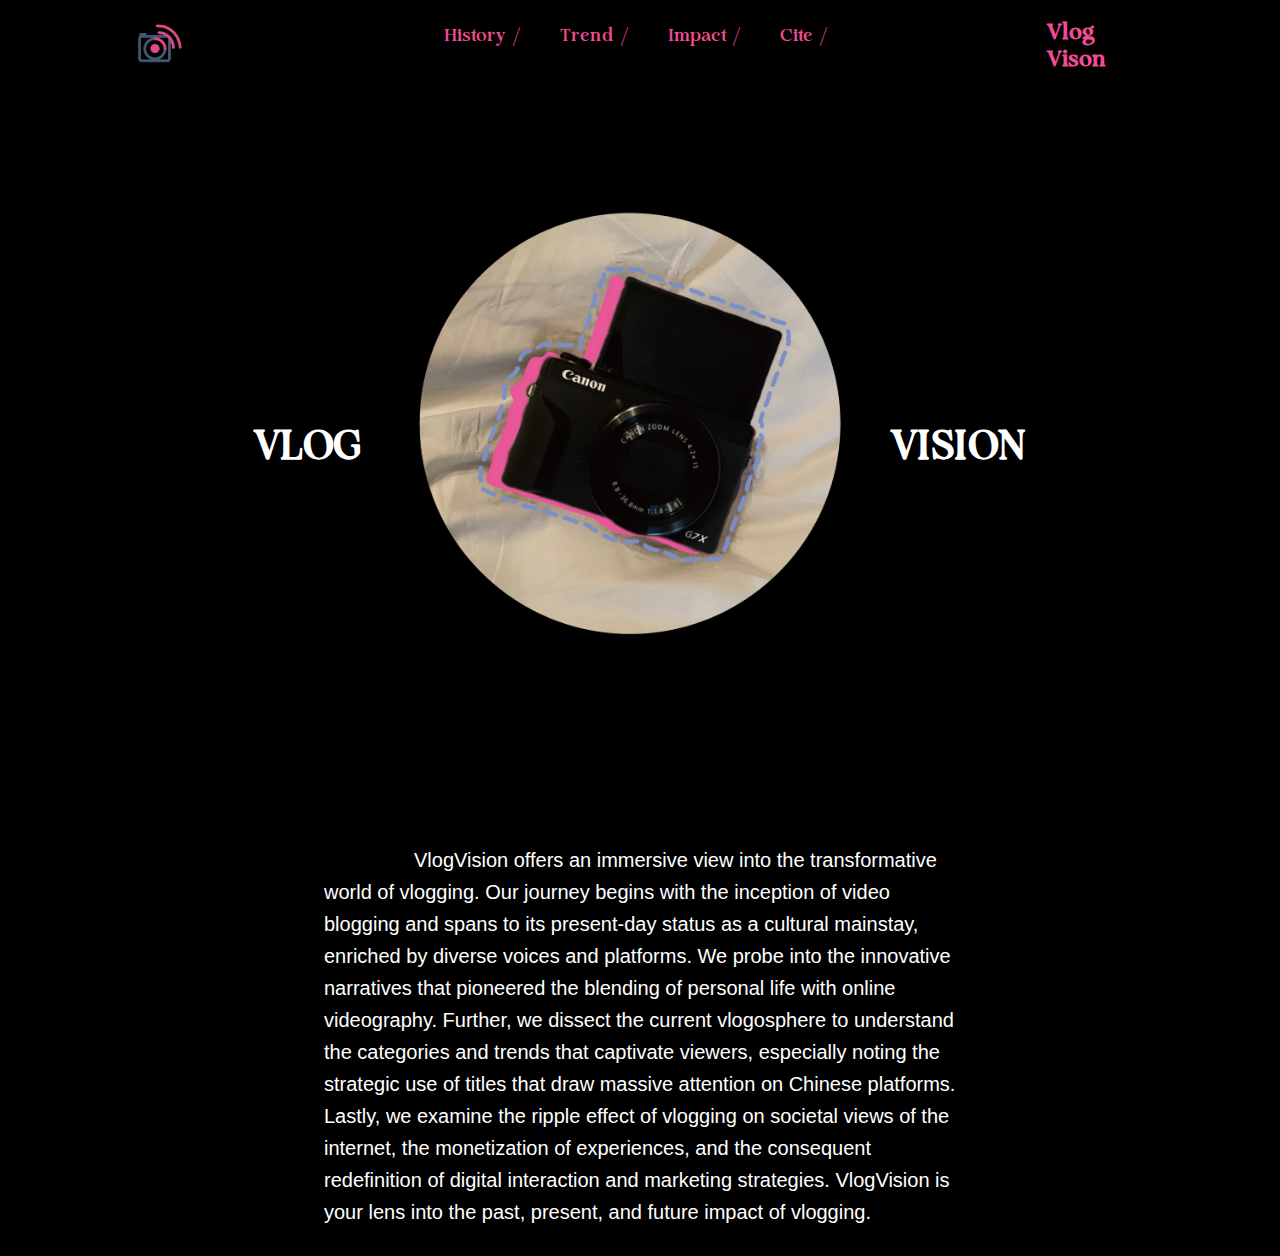
<file: index.html>
<!DOCTYPE html>
<html lang="en" dir="ltr">
<head>
    <link rel="stylesheet" type="text/css" href="style.css">
</head>

 <header class="header">
      <a href="#" class="logo">
      <img src="logo.png">    
      </a>

      <nav class="navbar">
          <a href="history.html?section=stage&id=beforevlog">History /</a>
          <a href="trend.html">Trend /</a>
          <a href="impact.html">Impact /</a>
          <a href="Cite.html">Cite /</a>
      </nav>

      <a href="index.html" class="vlogvision">Vlog Vison </a>

    </header>
    
    <div class="indexgroup">

    <div class="indexgroup1">
    <h1>VLOG</h1>
    <img class="indeximage2" src="index_image2.png">
    <h1>VISION</h1>
    </div>

    <div class="indexgroup2">
    <p>VlogVision offers an immersive view into the transformative world of vlogging. Our journey begins with the inception of video blogging and spans to its present-day status as a cultural mainstay, enriched by diverse voices and platforms. We probe into the innovative narratives that pioneered the blending of personal life with online videography. Further, we dissect the current vlogosphere to understand the categories and trends that captivate viewers, especially noting the strategic use of titles that draw massive attention on Chinese platforms. Lastly, we examine the ripple effect of vlogging on societal views of the internet, the monetization of experiences, and the consequent redefinition of digital interaction and marketing strategies. VlogVision is your lens into the past, present, and future impact of vlogging.
    </p>
    </div>

   </div>

</body>
</html>
</file>
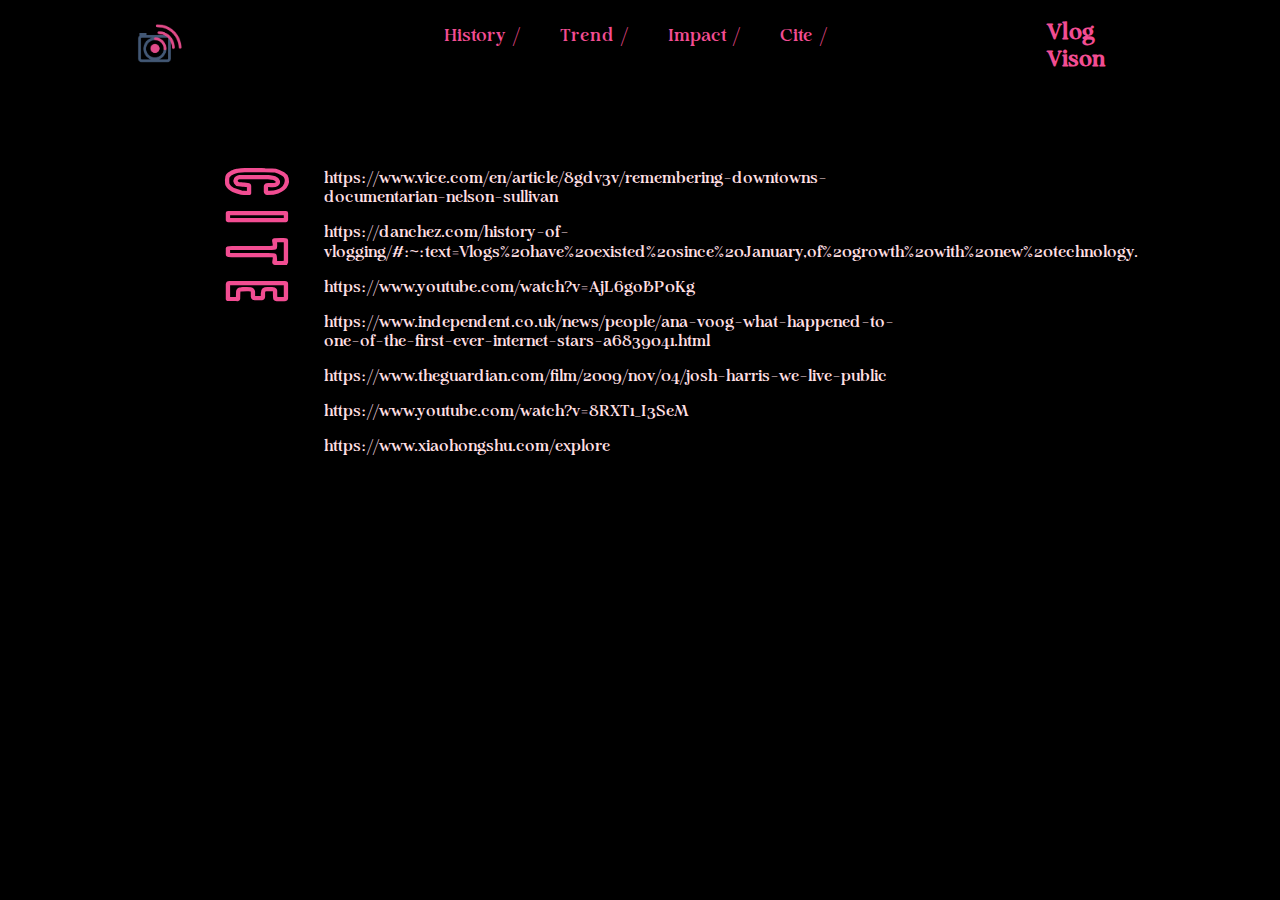
<file: Cite.html>
<!DOCTYPE html>
<html lang="en" dir="ltr">
<head>
    <link rel="stylesheet" type="text/css" href="style.css">
</head>

 <header class="header">
      <a href="#" class="logo">
      <img src="logo.png">    
      </a>

      <nav class="navbar">
          <a href="history.html">History /</a>
          <a href="trend.html">Trend /</a>
          <a href="impact.html">Impact /</a>
          <a href="Cite.html">Cite /</a>
      </nav>

      <a href="index.html" class="vlogvision">Vlog Vison </a>

    </header>



<div class="citecontainer1">

    <div class="citevertical">
    <h1>CITE</h1>
    </div>

    <div class="cite2">
    <p>https://www.vice.com/en/article/8gdv3v/remembering-downtowns-documentarian-nelson-sullivan
    </p>
    <p>https://danchez.com/history-of-vlogging/#:~:text=Vlogs%20have%20existed%20since%20January,of%20growth%20with%20new%20technology.</p>
    <p>https://www.youtube.com/watch?v=AjL6goBP0Kg</p>
    <p>https://www.independent.co.uk/news/people/ana-voog-what-happened-to-one-of-the-first-ever-internet-stars-a6839041.html
</p>
    <p>https://www.theguardian.com/film/2009/nov/04/josh-harris-we-live-public
</p>
    <p>https://www.youtube.com/watch?v=8RXT1_I3SeM</p>
    <p>https://www.xiaohongshu.com/explore
    </p>
    <!-- <p>https://www.google.com/search?sca_esv=588643820&q=josh+harris+live&tbm=isch&source=lnms&sa=X&ved=2ahUKEwjpsbr35fyCAxWsmokEHcFrCLEQ0pQJegQIEBAB&biw=1440&bih=660&dpr=2#imgrc=LImt9iK-jGAuoM
    </p>
    <p>https://www.google.com/search?sca_esv=588643820&q=josh+harris+live&tbm=isch&source=lnms&sa=X&ved=2ahUKEwjpsbr35fyCAxWsmokEHcFrCLEQ0pQJegQIEBAB&biw=1440&bih=660&dpr=2#imgrc=Dz0o9fa3ompyFM</p>
    <p>https://www.google.com/search?q=anna+voog&tbm=isch&ved=2ahUKEwjWxfuH5vyCAxXYNlkFHUSKDQ8Q2-cCegQIABAA&oq=anna+voog&gs_lcp=CgNpbWcQAzIGCAAQCBAeOgcIABCABBATOggIABAIEB4QEzoGCAAQHhATUKwEWKwEYOkGaABwAHgAgAE-iAF2kgEBMpgBAKABAaoBC2d3cy13aXotaW1nwAEB&sclient=img&ei=hXNxZZbvOtjt5NoPxJS2eA&bih=660&biw=1440#imgrc=X7dlbCAUtVmulM</p>
    <p>https://www.google.com/search?q=jennicam&tbm=isch&ved=2ahUKEwi18c6J5vyCAxXjD1kFHZlGB-cQ2-cCegQIABAA&oq=jennicam&gs_lcp=CgNpbWcQAzIICAAQHhAMEBM6BggAEAgQHjoFCAAQgARQ0wNY_Axg-A5oAHAAeACAATWIAcgDkgEBOZgBAKABAaoBC2d3cy13aXotaW1nsAEAwAEB&sclient=img&ei=iXNxZfWIGuOf5NoPmY2duA4&bih=660&biw=1440#imgrc=YZdwYYsp0iNJ_M
    </p>
    <p>https://www.google.com/search?q=jennicam&tbm=isch&ved=2ahUKEwi18c6J5vyCAxXjD1kFHZlGB-cQ2-cCegQIABAA&oq=jennicam&gs_lcp=CgNpbWcQAzIICAAQHhAMEBM6BggAEAgQHjoFCAAQgARQ0wNY_Axg-A5oAHAAeACAATWIAcgDkgEBOZgBAKABAaoBC2d3cy13aXotaW1nsAEAwAEB&sclient=img&ei=iXNxZfWIGuOf5NoPmY2duA4&bih=660&biw=1440</p>
    </div>  -->
</div>
</file>
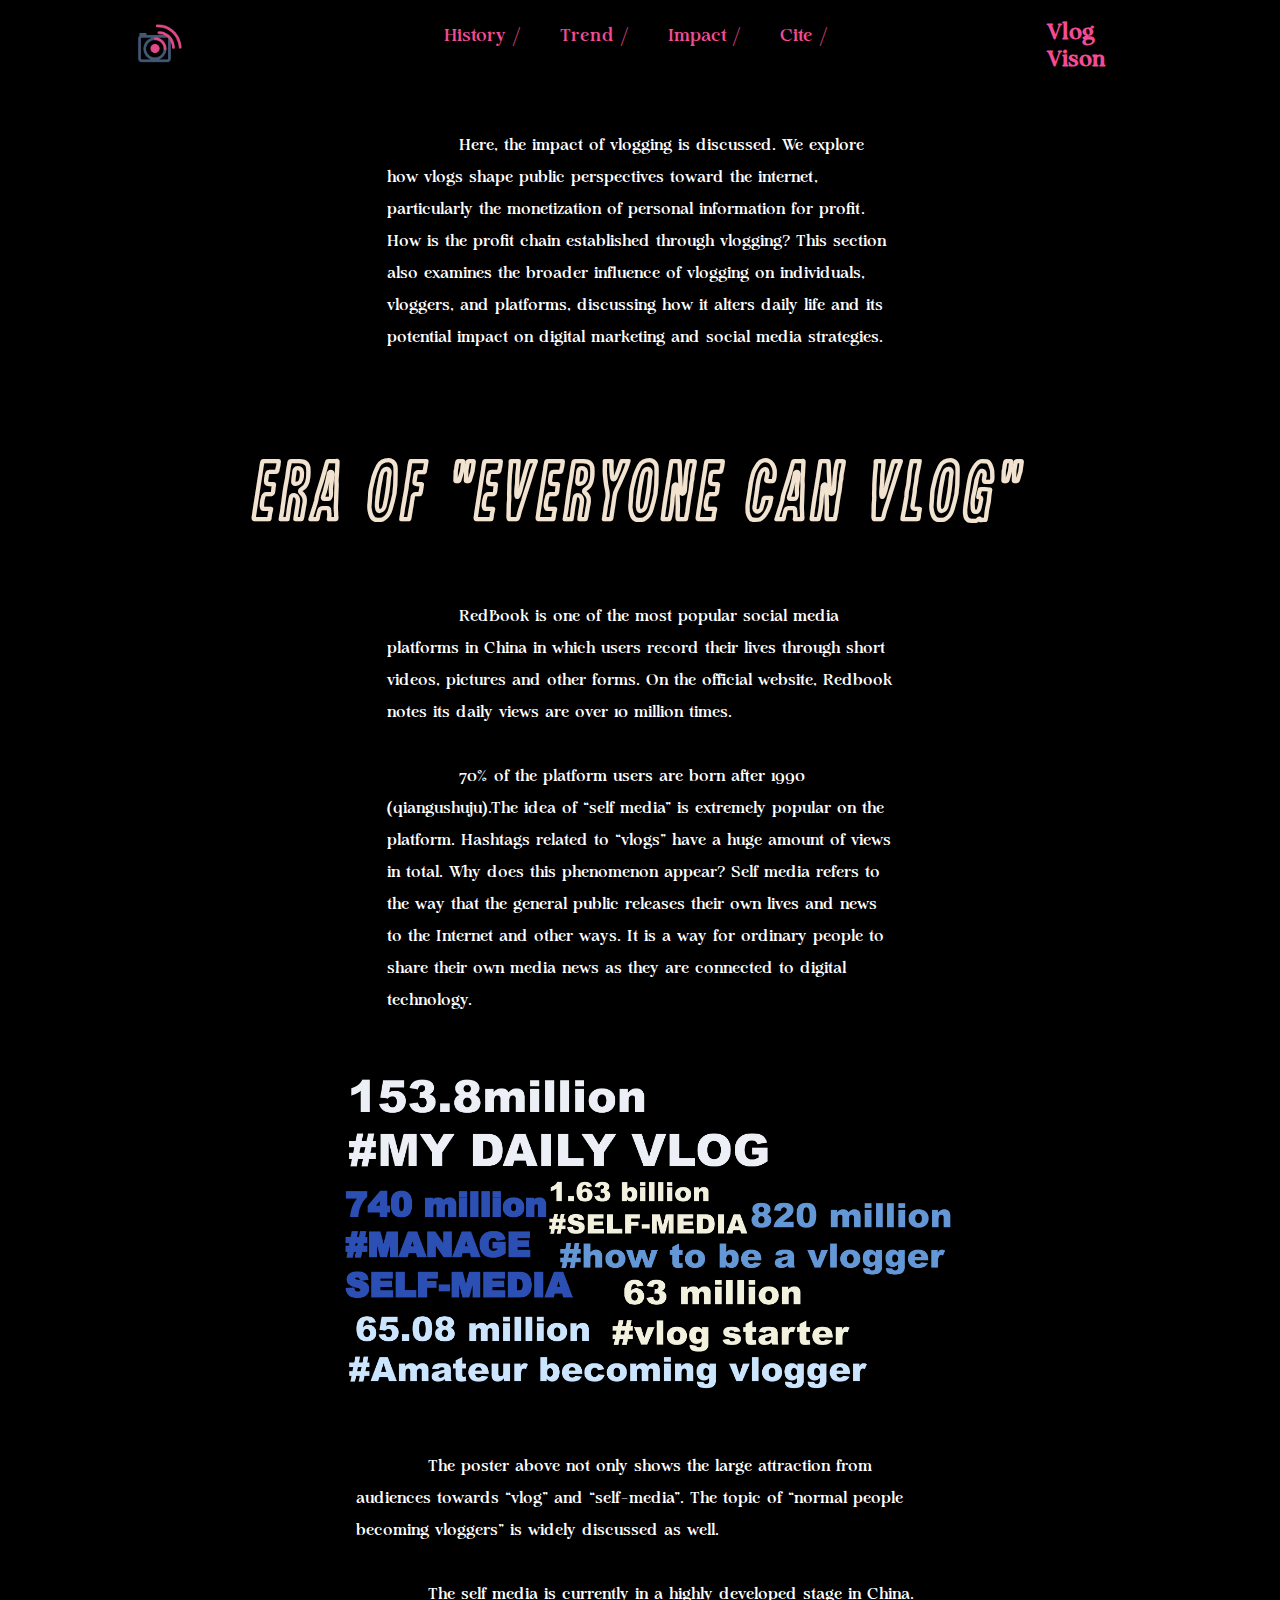
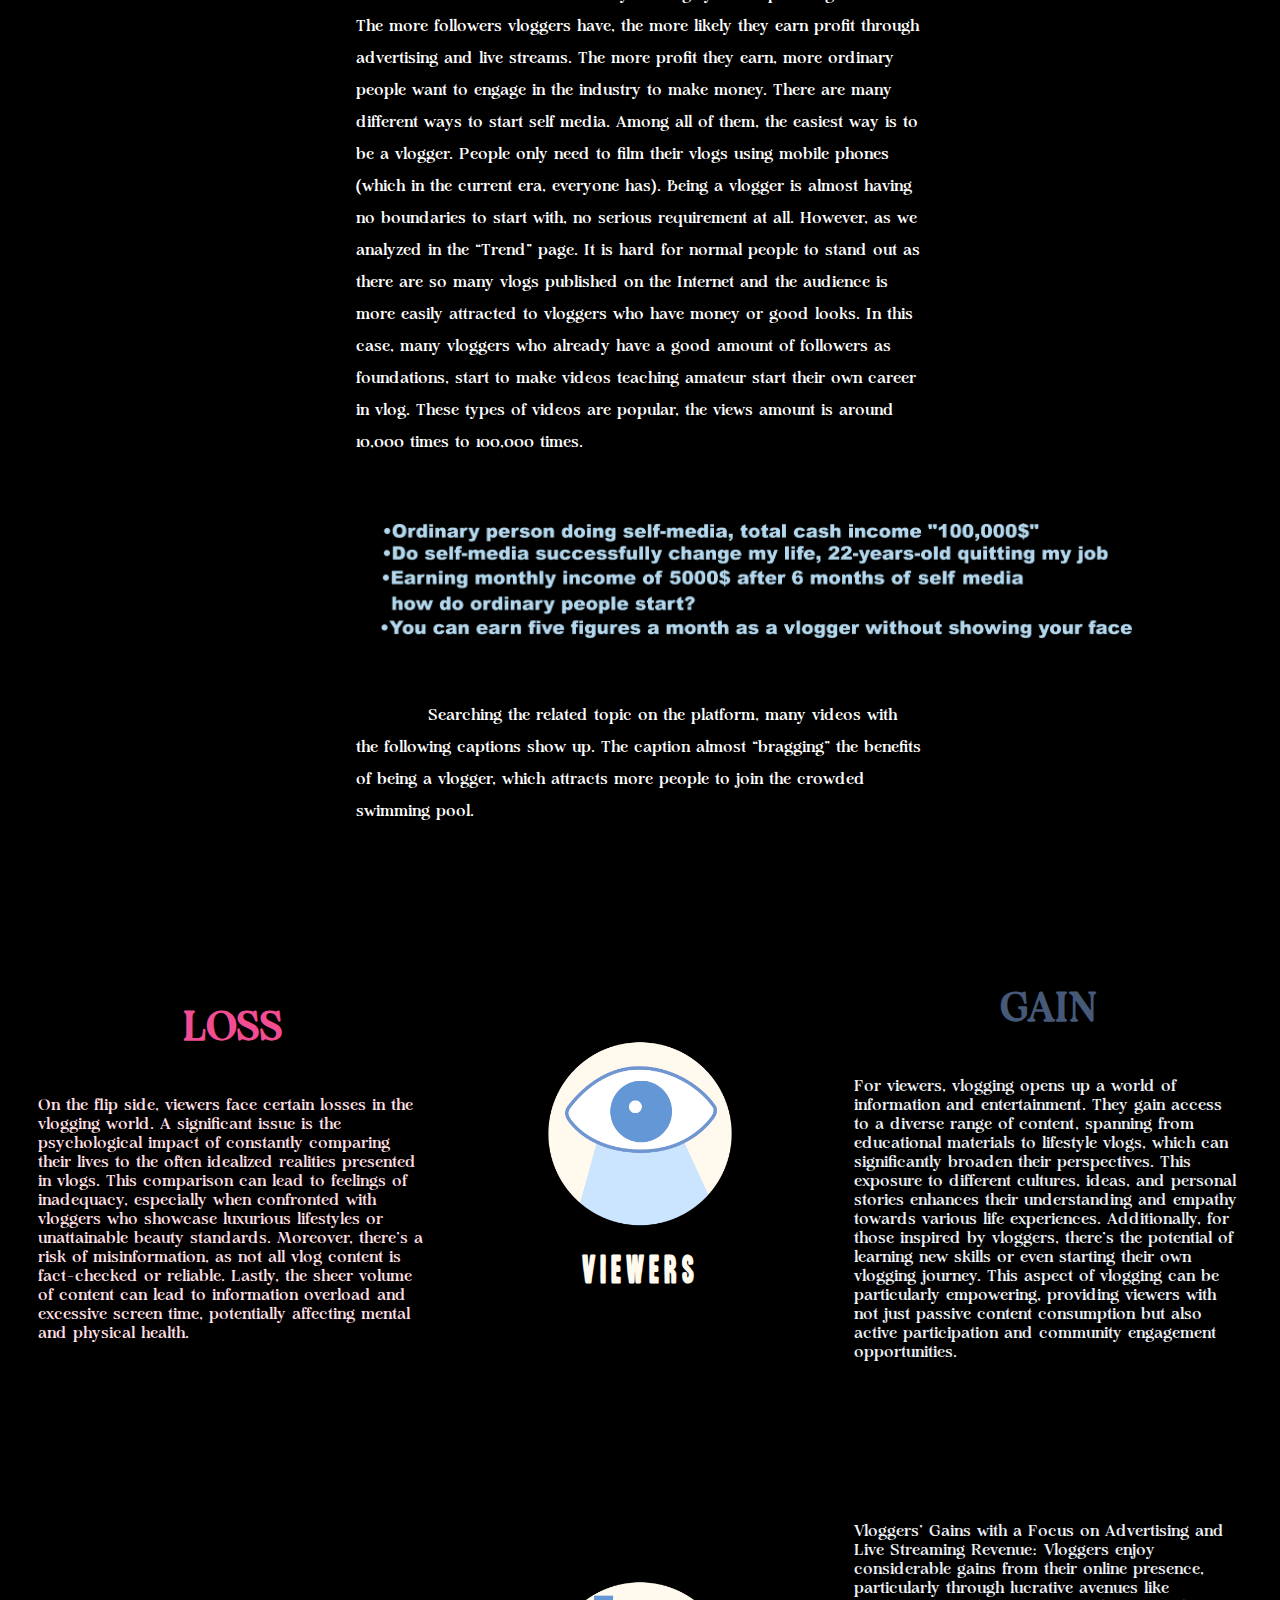
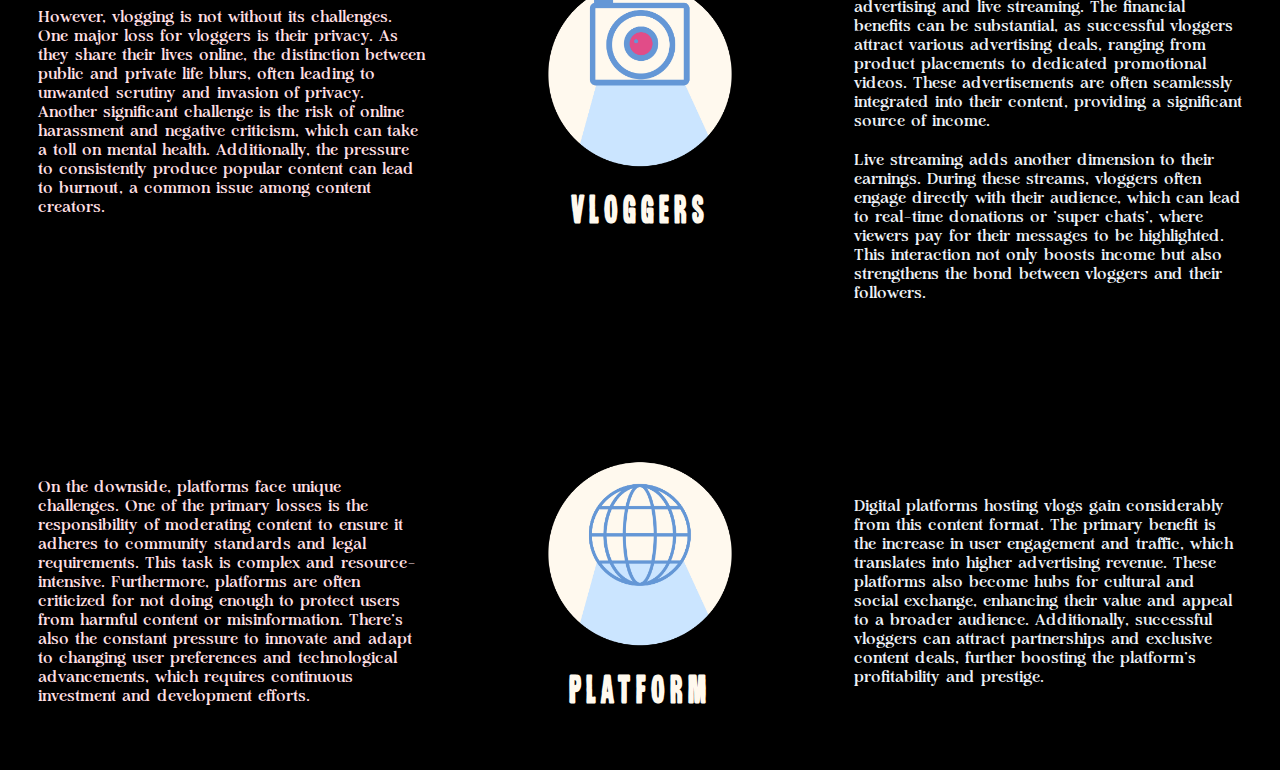
<file: impact.html>
<!DOCTYPE html>
<html lang="en" dir="ltr">
<head>
    <link rel="stylesheet" type="text/css" href="style.css">
</head>

 <header class="header">
      <a href="#" class="logo">
      <img src="logo.png">    
      </a>

      <nav class="navbar">
          <a href="history.html">History /</a>
          <a href="trend.html">Trend /</a>
          <a href="impact.html">Impact /</a>
          <a href="Cite.html">Cite /</a>
      </nav>

      <a href="index.html" class="vlogvision">Vlog Vison </a>

    </header>

   <div class="impactcontainer1">

    
    <!--  <img src="impact1.jpeg">
     -->
    <p>Here, the impact of vlogging is discussed. We explore how vlogs shape public perspectives toward the internet, particularly the monetization of personal information for profit. How is the profit chain established through vlogging?  This section also examines the broader influence of vlogging on individuals, vloggers, and platforms, discussing how it alters daily life and its potential impact on digital marketing and social media strategies.
    </p>
   </div>

   <div class="impactcontainer2">
    <h1>ERA OF "EVERYONE CAN VLOG"</h1>
   </div>

   <div class="impactcontainer3">
    <p>RedBook is one of the most popular social media platforms in China in which users record their lives through short videos, pictures and other forms. On the official website, Redbook notes its daily views are over 10 million times. 
    </p>

    <P>70% of the platform users are born after 1990 (qiangushuju).The idea of “self media” is extremely popular on the platform. Hashtags related to “vlogs” have a huge amount of views in total. Why does this phenomenon appear? Self media refers to the way that the general public releases their own lives and news to the Internet and other ways. It is a way for ordinary people to share their own media news as they are connected to digital technology. 
    </P>
    <h2></h2>
    <img src="impact2.png">
    
   </div>

   <div class="impactcontainer4">
   <p>The poster above not only shows the large attraction from audiences towards “vlog” and “self-media”. The topic of “normal people becoming vloggers” is widely discussed as well. 
   </p>
  
   <p>The self media is currently in a highly developed stage in China. The more followers vloggers have, the more likely they earn profit through advertising and live streams. The more profit they earn, more ordinary people want to engage in the industry to make money. There are many different ways to start self media. Among all of them, the easiest way is to be a vlogger. People only need to film their vlogs using mobile phones (which in the current era, everyone has). Being a vlogger is almost having no boundaries to start with, no serious requirement at all. However, as we analyzed in the “Trend” page. It is hard for normal people to stand out as there are so many vlogs published on the Internet and the audience is more easily attracted to vloggers who have money or good looks. In this case, many vloggers who already have a good amount of followers as foundations, start to make videos teaching amateur start their own career in vlog. These types of videos are popular, the views amount is around 10,000 times to 100,000 times. 
    </p>
   
    <img src="impact3.png">

    <p>
    Searching the related topic on the platform, many videos with the following captions show up. The caption almost “bragging” the benefits of being a vlogger, which attracts more people to join the crowded swimming pool.
    </p>


    </div>

  <div class="impactcontainer5">
        <div class="impactcolumn">
            <h2 class="red1">LOSS</h2>
            <p class="red2">On the flip side, viewers face certain losses in the vlogging world. A significant issue is the psychological impact of constantly comparing their lives to the often idealized realities presented in vlogs. This comparison can lead to feelings of inadequacy, especially when confronted with vloggers who showcase luxurious lifestyles or unattainable beauty standards. Moreover, there's a risk of misinformation, as not all vlog content is fact-checked or reliable. Lastly, the sheer volume of content can lead to information overload and excessive screen time, potentially affecting mental and physical health.

            </p>
        </div>
        <div class="impactcolumn">
            <img class="image1" src="impact4.png" >
            <h1 class="middle">VIEWERS</h1>
        </div>
        <div class="impactcolumn">
            <h2 class="blue1">GAIN</h2>
            <p class="blue2"> For viewers, vlogging opens up a world of information and entertainment. They gain access to a diverse range of content, spanning from educational materials to lifestyle vlogs, which can significantly broaden their perspectives. This exposure to different cultures, ideas, and personal stories enhances their understanding and empathy towards various life experiences. Additionally, for those inspired by vloggers, there's the potential of learning new skills or even starting their own vlogging journey. This aspect of vlogging can be particularly empowering, providing viewers with not just passive content consumption but also active participation and community engagement opportunities.
            </p>
        </div>
    </div>

<div class="impactcontainer6">
        <div class="impactcolumn">
            <p class="red2"> However, vlogging is not without its challenges. One major loss for vloggers is their privacy. As they share their lives online, the distinction between public and private life blurs, often leading to unwanted scrutiny and invasion of privacy. Another significant challenge is the risk of online harassment and negative criticism, which can take a toll on mental health. Additionally, the pressure to consistently produce popular content can lead to burnout, a common issue among content creators.

</p>
        </div>
        <div class="impactcolumn">
            <img src="impact5.png" >
            <h1 class="middle">VLOGGERS</h1>
        </div>
        <div class="impactcolumn">
            <p class="blue2">Vloggers' Gains with a Focus on Advertising and Live Streaming Revenue: Vloggers enjoy considerable gains from their online presence, particularly through lucrative avenues like advertising and live streaming. The financial benefits can be substantial, as successful vloggers attract various advertising deals, ranging from product placements to dedicated promotional videos. These advertisements are often seamlessly integrated into their content, providing a significant source of income.
            </p>
<p class="blue2">           
Live streaming adds another dimension to their earnings. During these streams, vloggers often engage directly with their audience, which can lead to real-time donations or 'super chats', where viewers pay for their messages to be highlighted. This interaction not only boosts income but also strengthens the bond between vloggers and their followers.
</p>
        </div>
    </div>

<div class="impactcontainer7">
        <div class="impactcolumn">
            <p class="red2">On the downside, platforms face unique challenges. One of the primary losses is the responsibility of moderating content to ensure it adheres to community standards and legal requirements. This task is complex and resource-intensive. Furthermore, platforms are often criticized for not doing enough to protect users from harmful content or misinformation. There's also the constant pressure to innovate and adapt to changing user preferences and technological advancements, which requires continuous investment and development efforts.

      </p>
        </div>
        <div class="impactcolumn">
            <img src="impact6.png" >
            <h1 class="middle">PLATFORM</h1>
        </div>
        <div class="impactcolumn">
            <p class="blue2">Digital platforms hosting vlogs gain considerably from this content format. The primary benefit is the increase in user engagement and traffic, which translates into higher advertising revenue. These platforms also become hubs for cultural and social exchange, enhancing their value and appeal to a broader audience. Additionally, successful vloggers can attract partnerships and exclusive content deals, further boosting the platform's profitability and prestige.
</p>
        </div>
    </div>

</body>
</html>
</file>
<file: style.css>
@font-face {
  font-family: 'HVAnalogue-Regular';
  src: url('hv-analogue-regular.eot');
  src: url('hv-analogue-regular.eot?#iefix') format('embedded-opentype'),
             url('hv-analogue-regular.woff2') format('woff2'),
       url('hv-analogue-regular.woff') format('woff'),
       url('hv-analogue-regular.ttf') format('truetype'),
       url('hv-analogue-regular.svg#youworkforthem') format('svg');
  font-weight: normal;
  font-style: normal;
} 


@font-face {
  font-family: 'Ruden-Outline';
  src: url('ruden-outline.eot');
  src: url('ruden-outline.eot?#iefix') format('embedded-opentype'),
             url('ruden-outline.woff2') format('woff2'),
       url('ruden-outline.woff') format('woff'),
       url('ruden-outline.ttf') format('truetype'),
       url('ruden-outline.svg#youworkforthem') format('svg');
  font-weight: normal;
  font-style: normal;
}

@font-face {
  font-family: 'Ruden-OutlineItalic';
  src: url('ruden-outline-italic.eot');
  src: url('ruden-outline-italic.eot?#iefix') format('embedded-opentype'),
             url('ruden-outline-italic.woff2') format('woff2'),
       url('ruden-outline-italic.woff') format('woff'),
       url('ruden-outline-italic.ttf') format('truetype'),
       url('ruden-outline-italic.svg#youworkforthem') format('svg');
  font-weight: normal;
  font-style: normal;
}

@font-face {
  font-family: 'Ruden-Regular';
  src: url('ruden-regular.eot');
  src: url('ruden-regular.eot?#iefix') format('embedded-opentype'),
             url('ruden-regular.woff2') format('woff2'),
       url('ruden-regular.woff') format('woff'),
       url('ruden-regular.ttf') format('truetype'),
       url('ruden-regular.svg#youworkforthem') format('svg');
  font-weight: normal;
  font-style: normal;
}


@font-face {
  font-family: 'Ruden-Italic';
  src: url('ruden-italic.eot');
  src: url('ruden-italic.eot?#iefix') format('embedded-opentype'),
             url('ruden-italic.woff2') format('woff2'),
       url('ruden-italic.woff') format('woff'),
       url('ruden-italic.ttf') format('truetype'),
       url('ruden-italic.svg#youworkforthem') format('svg');
  font-weight: normal;
  font-style: normal;
}


 body {
    background-color: #000000;
    color: #fff;
    font-family: 'HVAnalogue-Regular', sans-serif;

}

.header{
  display: flex;
  margin-top: 20px;
  width: 80%;
  margin-left: auto; 
  margin-right: auto; 
  justify-content: space-between; 
  align-items:center;
  z-index: 100;
}

.logo img{
  max-width: 50px;
  height: auto;
}

.navbar {
  display: flex; 
  justify-content: center; 
  width: 100%; 
}

.navbar a {
  font-size: 18px;
  font-weight: 500;
  color: #F24D92;
  text-decoration: none;
  text-align: center;
  margin-left: 40px;
  margin-bottom: 20px;
}

.navbar a:hover{
  color: #FFFFFF;
  text-decoration: none; 
  letter-spacing: 2px;
  font-weight: bold;
} 

.vlogvision {
  font-size: 22px;
  color: #F24D92;
  text-decoration: none;
  font-weight: 700;
}

.indexgroup {
  display: flex;
  justify-content: center; 
  align-items: center; 
  flex-direction: column;
}

.indexgroup1 {
  display: flex;
  justify-content: center; 
  align-items: center; 
  flex-direction: row;
  height: 100%; 
  font-size: 20px;
}

.indexgroup1 img{
  max-height: 750px;
  max-width: auto;
}

.indexgroup2 {
  display: flex;
  justify-content: center; 
  align-content: center; 
}

.indexgroup2 p {
  font-family: sans-serif;
  width: 50%;
  font-size: 20px;
  text-indent: 4.5em;
  line-height: 1.6;
}


#headerGrid{
  display: flex;
  flex-direction: row;
  justify-content: center;
  align-items: center;
  margin-top: 3vw;
  font-weight: bold;
  font-style: italic;
  color:#FEDFE1;
  font-size: 50px;
}

/*#contentContainer {
  display: flex;
  flex-direction: column;
  align-items: center; 
}*/

#mainContainer{
  display: flex;
  justify-content: center;
  margin-top: 4vw;
  margin-bottom: auto; 
  margin-left: 50px;
  margin-right: auto;
}

#mainContainerRight{
  display: flex;
  flex-direction: column;
  justify-items: center;
  align-items: center; 
  width: 60vw;
}


#mainContainerRight h2{
  display: flex;
  justify-content: center;
  color: #F24D92;
}


#mainContainerRight p,h3{
  display: flex;
  justify-content: center;
  color: #FEDFE1;
}


#mainContainerRight > a {
  width: 60%;
}

#mainContainerRight img {
  width: 100%;
/*  max-height: 50vh;*/
}


#mainContainerLeft{
  display: flex;
  color: #FEDFE1;
  flex-direction: column;
  margin-left: 20px;
  margin-right: 40px;
}

#stageMenu a {
  color: #FEDFE1; 
  text-decoration: none;
}

#stageMenu a:hover{
  color: #F24D92; 
  text-decoration: none; 
  letter-spacing: 2px;
  font-weight: bold;
}


#mainContainerLeft > div {
  display: flex;
  flex-direction: column;
}


#mainContainer2{
  display: flex;
  justify-content: center;
  margin-top: 4vw;
  margin-bottom: auto; 
  margin-left: auto;
  margin-right: 100px;
}

#mainContainerLeft2{
  display: flex;
  flex-direction: column;
  justify-items: center;
  align-items: center; 
  width: 60vw;
}


#mainContainerLeft2 h2{
  display: flex;
  justify-content: center;
  color: #F24D92;
}


#mainContainerLeft2 p,h3{
  display: flex;
  justify-content: center;
  color: #FEDFE1;
}


#mainContainerLeft2 img {
  max-height: 50%;
}


#mainContainerRight2{
  display: flex;
  color: #FEDFE1;
  flex-direction: column;
  margin-left: 20px;
  margin-right: 40px;
}

#artMenu a {
  color: #FEDFE1; 
  text-decoration: none;
}

#artMenu a:hover{
  color: #F24D92; 
  text-decoration: none; 
  letter-spacing: 2px;
  font-weight: bold;
}


#mainContainerRight2 > div {
  display: flex;
  flex-direction: column;
}

.swiper {
  width: 100%;
}



.panel {
    width: 100vw;
    height: 100vh; 
    flex-shrink: 0;
  }

.panel.black {
    display: flex;
    flex-direction: row;
    justify-content: center;
    align-items: center;
    background-color: black; 
}

.panel.black p{
  width: 40%;
  text-indent: 4.5em;
  line-height: 2em;
}

.panel.black img{
  max-width: 30%;
  max-height: auto;
}

.panel.blue {
    display: flex;
    background-color: #465978;
  }

.half {
    flex: 1;
    display: flex;
    flex-direction: column;
}

.vertical-line {
    width: 2px;
    background-color: black;
    height: 95%; 
    margin: auto 0;  
}

.sub-section {
    flex: 1;
    display: flex;
    align-items: center; 
    justify-content: space-between;
    border-bottom: 2px solid black;
    padding: 20px;
}

.sub-section:last-child {
    border-bottom: none;
}

.sub-section p {
    flex-basis: 50%; 
}

.sub-section img {
    max-width: 50%; 
    height: auto; 
}

.sub-section img, .sub-section p {
    padding: 0;
    margin: 0;
     margin-left: 20px;
}


.panel.pink {
    background-color: #FEDFE1;
}

.trendpinkcontainer {
  display: flex;
  flex-direction: row;
  justify-content: center;
  align-items: center;
  color: #465978;
}

.trendpinkcontainer img{
  max-width: 50%;
  max-height: auto;
}

.captionvertical h1 {
  font-family: 'Ruden-Outline';
  font-size: 70px;
  transform: rotate(90deg); 
  letter-spacing: 15px;
  }

.panel.white {
  background-color: #F2E3D0; 
  display: flex;
  justify-content: center;
  align-items: center;
}


.column {
  display: flex;
  flex-direction: column;
  flex: 1; 
  padding: 20px; 
  box-sizing: border-box;
        }
        
.column h1 {
  color: #CB4042;
  font-size: 80px;
  font-family: 'Ruden-Regular';
  letter-spacing: 15px;
  margin: 0 0 20px 0; 
  }
        
.column p {
  margin: 0 0 20px 0; 
  color:#B19693;
  }

.vertical-line1 {
  width: 4px; 
  background-color: transparent;
  border-left: 2px dashed #CB4042;
  height: 50%; 
  margin: 0 20px; 
}


.impactcontainer1 {
  display: flex;
  justify-content: center;
  align-items: center;
  flex-direction: column;
  margin-top: 40px;
}


.impactcontainer1 p{
  width: 40%;
  text-indent: 4.5em;
  line-height: 2em;
}

.impactcontainer2 {
  display: flex;
  justify-content: center;
  align-items: center;
  margin-top: 40px;
  font-size: 35px;
  color:#F2E3D0;
  letter-spacing: 5px;
  margin-right: 40px;
  margin-left: 40px;
  font-family: 'Ruden-OutlineItalic';
}

.impactcontainer3 {
  display: flex;
  justify-content: center;
  align-items: center;
  flex-direction: column;
}

.impactcontainer3 p {
  width: 40%;
  text-indent: 4.5em;
  line-height: 2em;
}

.impactcontainer3 img {
  width: 50%;
}

.impactcontainer4 {
  display: flex;
  justify-content: center;
  align-items: center;
  flex-direction: column;
  margin-top: 40px;
}

.impactcontainer4 p {
  width: 45%;
  text-indent: 4.5em;
  line-height: 2em;
}

.impactcontainer4 img {
  margin-left: 350px;
  width: 70%;
  margin-top: 40px;
  margin-bottom: 40px;
}

.impactcontainer5 {
  display: flex; 
  margin-top: 80px;
  justify-content: space-between; 
  align-items: center; 
  justify-content: center;
  padding: 20px; 
}

.impactcontainer6 {
  display: flex; 
  margin-top: 80px;
  justify-content: space-between; 
  align-items: center; 
  justify-content: center;
  padding: 20px; 
}

.impactcontainer7 {
  display: flex; 
  margin-top: 80px;
  justify-content: space-between; 
  align-items: center; 
  justify-content: center;
  padding: 20px; 
}

.impactcolumn {
    display: flex;
    flex-direction: column; 
    justify-content: center; 
    align-items: center; 
    flex-basis: 33%; 
    margin: 10px;
}

.impactcolumn img {
  width: 50%; 
  height: auto; 
}

.image1 {
  padding-top: 20px;
}
        
.impactcolumn p {
  margin: 10px 0; 
}

.red1{
  color:#F24D92;
  font-size: 40px;
}

.blue1{
  color:#465978;
  font-size: 40px;
}

.red2{
  color: #FEDFE1;
}

.blue2{
  color: #EDF1F6;
}

.middle{
  color: #FFF9EE;
  font-family: 'Ruden-Regular';
  letter-spacing: 5px;
}


.embed-container {
  position: relative; 
  padding-bottom: 56.25%;
  height: 0; 
  overflow: hidden; 
  max-width: 100%;
}

.embed-container iframe, .embed-container object, .embed-container embed {
  position: absolute; 
  top: 0; 
  left: 0; 
  width: 100%;
  height: 100%;
}

.citecontainer1 {
  display: flex;
  margin-top: 80px;
  justify-content: center;
  align-content: center;
  flex-direction: row;
  margin-right: 100px;
}

.citevertical h1{
  color:#F24D92;
  font-family: 'Ruden-Outline';
  font-size: 70px;
  transform: rotate(90deg); 
  letter-spacing: 15px;
  }

.cite2 {
  color: #FEDFE1;
  max-width:50%;
  padding-right: 100px;
}
</file>
